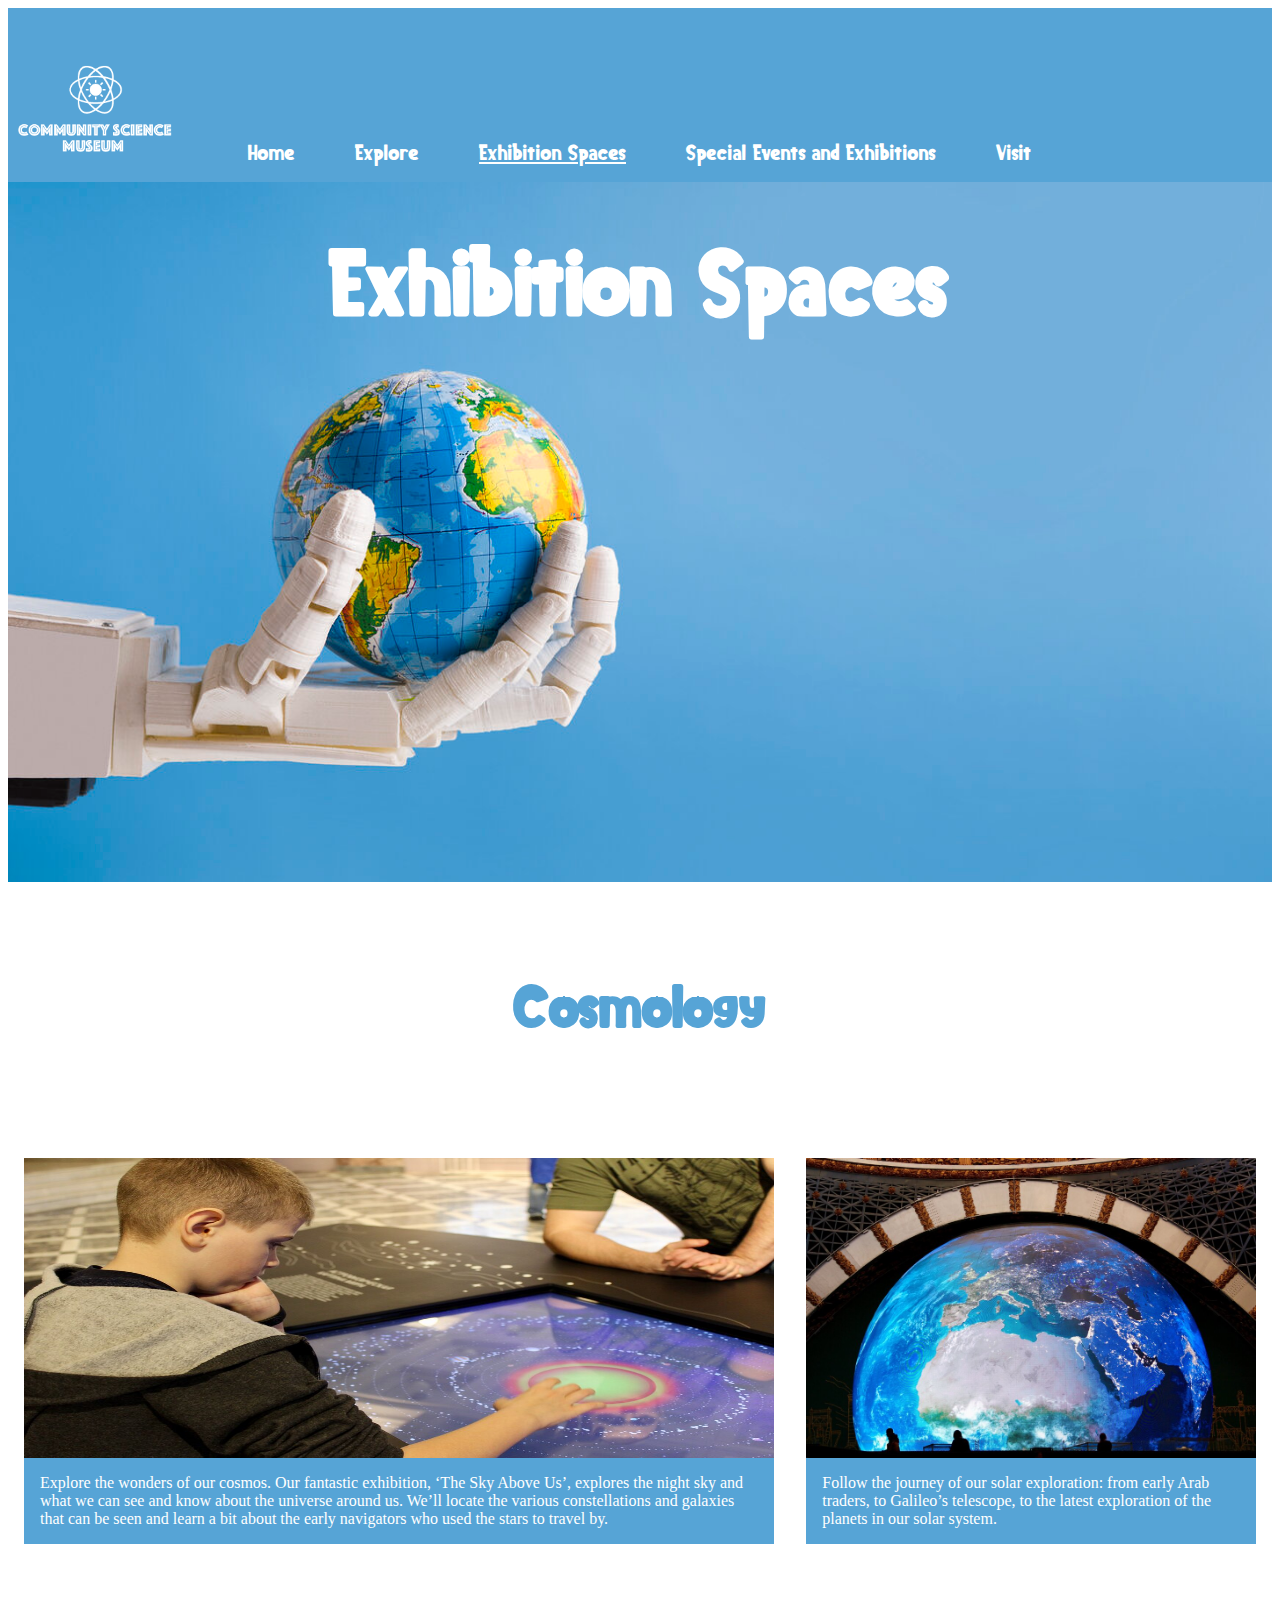
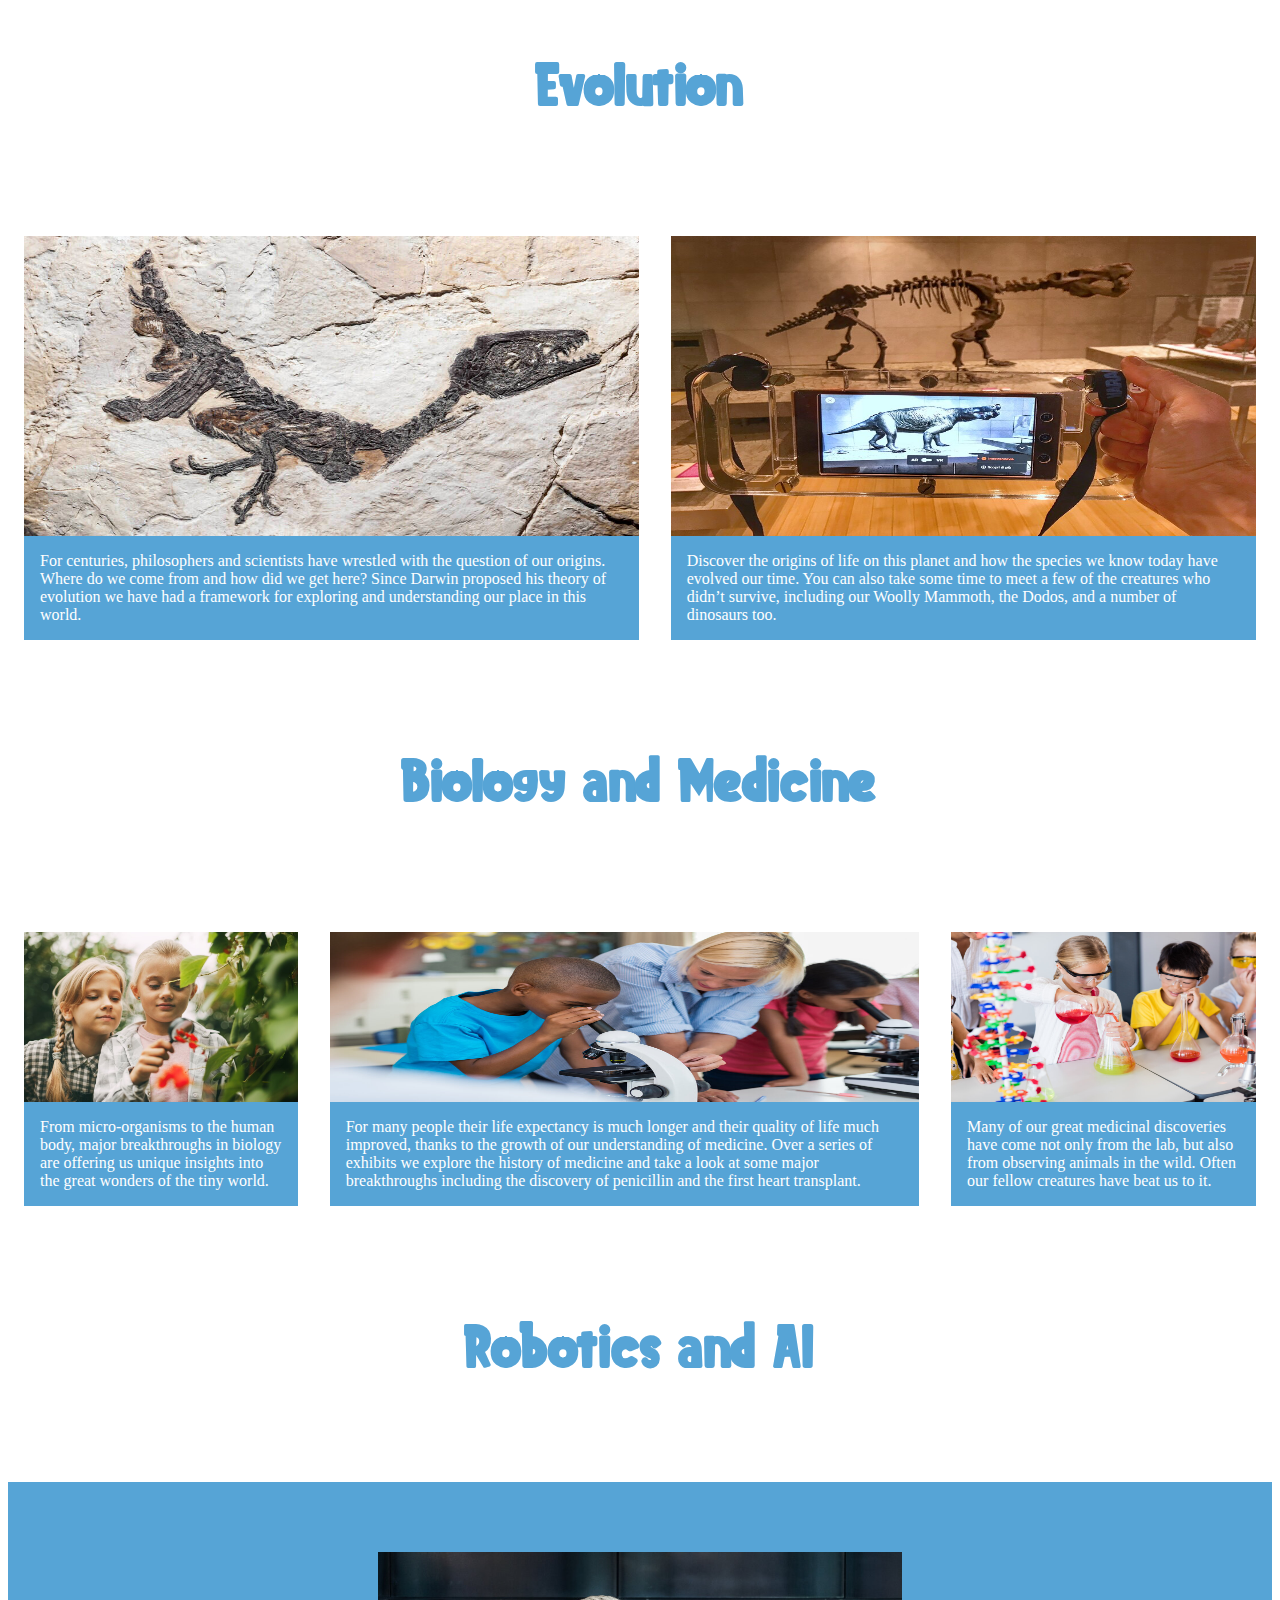
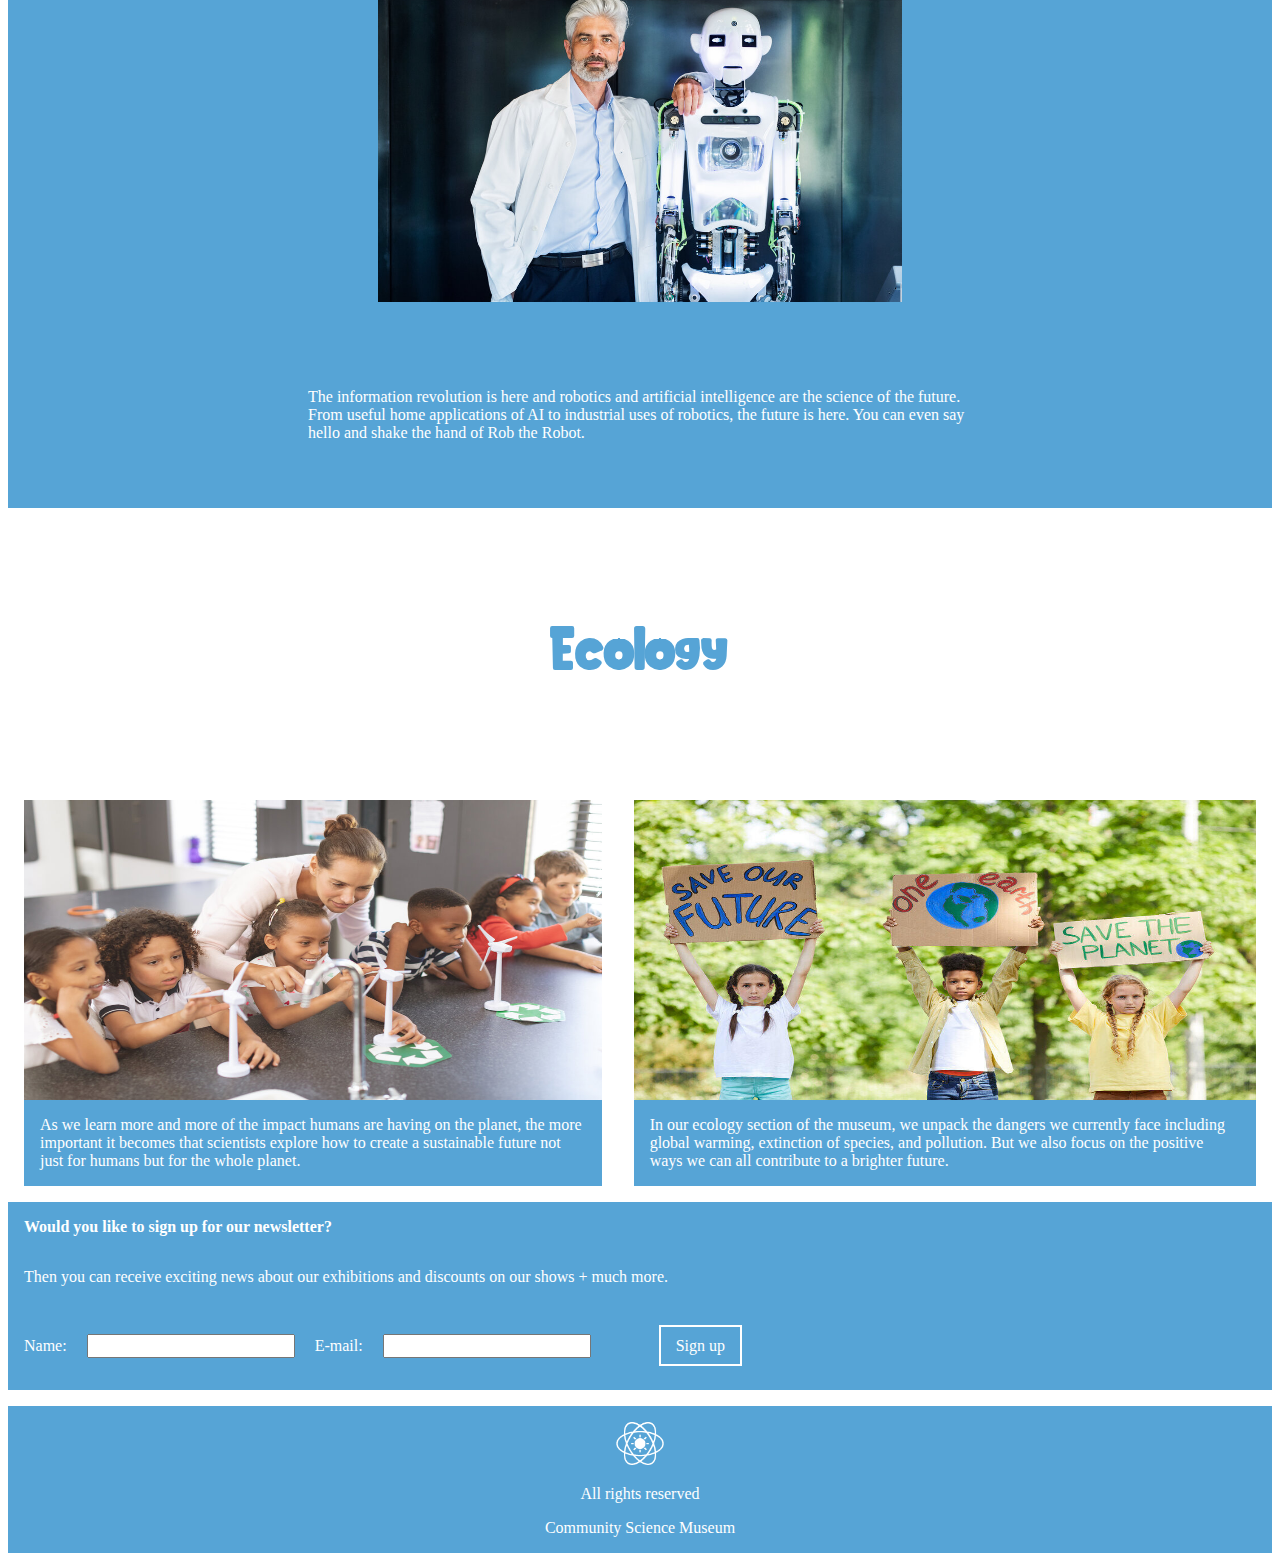
<file: exhibitionspaces.html>
<!DOCTYPE html>
<head>
  <title>The Community Science Museum | Exhibition Spaces </title>
  <meta name="description" content="Exhibition Spaces at The Community Science Museum" />
  <meta name="viewport" content="width=device-width, initial scale=1" />
  <link href="css/exhibitionspacesstyles.css" rel="stylesheet" />
</head>
<body>
  <header>
    <div>
      <img
      class="mainlogo"
      src="images/CommunityScienceMuseumLogo.png"
      alt="Community Science Museum Logo"
      />
    </div>
    <nav class="navelement">
      <ul>
        <li><a href="index.html">Home</a></li>
        <li><a href="explore.html">Explore</a></li>
        <li><a href="exhibitionspaces.html" class="active">Exhibition Spaces</a></li>
        <li><a href="specialeventsandexhibitions.html">Special Events and Exhibitions</a></li>
        <li><a href="visit.html">Visit</a></li>
      </ul>
    </nav>
  </header>
  <main>
    <div class="pageheader">
        <h1 class="welcome">
          Exhibition Spaces
        </h1>
    </div>
    <section>
        <h2>Cosmology</h2>
    </section>
    <div class="doublecase">
        <section class="doublesection">
          <img
        class="doubleimage"
        src="images/rsz_boy-using-technology-schoolboy-56hr4l8.jpg"
        alt="Boy learning about space"
        />
        <p class="doubletext">Explore the wonders of our cosmos. Our fantastic exhibition, ‘The Sky Above Us’, explores the night sky and what we can see and know about the universe around us. We’ll locate the various constellations and galaxies that can be seen and learn a bit about the early navigators who used the stars to travel by.</p>
        </section>
        <section class="doublesection">
          <img
        class="doubleimage"
        src="images/rsz_big-model-of-the-earth-glass-dome-and-a-model-of-t-anpxetd.jpg"
        alt="One of our big popular exhibition where you can learn about space"
        />
        <p class="doubletext">Follow the journey of our solar exploration: from early Arab traders, to Galileo’s telescope, to the latest exploration of the planets in our solar system.</p>
        </section>
    </div>
    <section>
        <h2>Evolution</h2>
    </section>
    <div class="doublecase">
        <section class="doublesection">
          <img
        class="doubleimage"
        src="images/rsz_reconstruction-of-fossil-of-scipionyx-samniticus-pnarx78.jpg"
        alt="Fossil of Scipionyx Samniticus "
        />
        <p class="doubletext">For centuries, philosophers and scientists have wrestled with the question of our origins. Where do we come from and how did we get here? Since Darwin proposed his theory of evolution we have had a framework for exploring and understanding our place in this world.</p>
        </section>
        <section class="doublesection">
          <img
        class="doubleimage"
        src="images/rsz_dinosaur-skeleton-and-augmented-reality-yjxt6hb.jpg"
        alt="Dinosaur skeleton and augmented reality"
        />
        <p class="doubletext">Discover the origins of life on this planet and how the species we know today have evolved our time. You can also take some time to meet a few of the creatures who didn’t survive, including our Woolly Mammoth, the Dodos, and a number of dinosaurs too.</p>
        </section>
    </div>
    <section>
        <h2>Biology and Medicine</h2>
    </section>
    <div class="triplecase">
        <section class="triplesection">
          <img
        class="tripleimage"
        src="images/rsz_two-beautiful-little-girls-are-exploring-nature-by-7llc7sk.jpg"
        alt="Two girls are exploring nature"
        />
        <p class="tripletext">From micro-organisms to the human body, major breakthroughs in biology are offering us unique insights into the great wonders of the tiny world. </p>
        </section>
        <section class="triplesection">
          <img
        class="tripleimage"
        src="images/rsz_children-scholar-looking-through-microscope-pt2j96z.jpg""
        alt="Children are looking through microscope at Science Centre"
        />
        <p class="tripletext">For many people their life expectancy is much longer and their quality of life much improved, thanks to the growth of our understanding of medicine. Over a series of exhibits we explore the history of medicine and take a look at some major breakthroughs including the discovery of penicillin and the first heart transplant. </p>
        </section>
        <section class="triplesection">
          <img
        class="tripleimage"
        src="images/rsz_1pupil-doing-science-while-classmates-looking-her-fvphygn.jpg"
        alt="Pupils doing science at Science Centre"
        />
        <p class="tripletext">Many of our great medicinal discoveries have come not only from the lab, but also from observing animals in the wild. Often our fellow creatures have beat us to it.</p>
        </section>
      </div>
      <section>
        <h2>Robotics and AI</h2>
    </section>
      <div class="singlecase">
        <img
        class="singleimage"
        src="images/rsz_mature-businessman-or-a-scientist-with-robot-pynt5lj.jpg"
        alt="Olav with our brand new robot who can talk about everything"
        />
        <p>The information revolution is here and robotics and artificial 
            intelligence are the science of the future. From useful home 
            applications of AI to industrial uses of robotics, the future is 
            here. You can even say hello and shake the hand of Rob the 
            Robot.</p>
      </div>
      <section>
        <h2>Ecology</h2>
    </section>
    <div class="doublecase">
        <section class="doublesection">
          <img
        class="doubleimage"
        src="images/rsz_1high-angle-view-of-teacher-explaining-about-windmi-4pknvys.jpg"
        alt="Teacher explaining about windmill"
        />
        <p class="doubletext">As we learn more and more of the impact humans are having on the planet, the more important it becomes that scientists explore how to create a sustainable future not just for humans but for the whole planet.</p>
        </section>
        <section class="doublesection">
          <img
        class="doubleimage"
        src="images/rsz_kids-for-nature-and-ecology-ah2lgg4.jpg"
        alt="Kids demonstrating, save our future"
        />
        <p class="doubletext">In our ecology section of the museum, we unpack the dangers we currently face including global warming, extinction of species, and pollution. But we also focus on the positive ways we can all contribute to a brighter future.</p>
        </section>
    </div>
    <div class="newsletter">
      <p class="bold">Would you like to sign up for our newsletter?</p>
      <p>Then you can receive exciting news about our exhibitions and discounts on our shows + much more.</p>
      <section class="newsletterform">
        <form action="form-success.php" method="POST">
            <label for="name">Name:</label>
            <input
              type="text"
              name="name"
              id="name"
              class="form__input"
              required
            />
            <label for="email">E-mail:</label>
            <input
              type="text"
              name="email"
              id="email"
              class="form__input"
              required
            />
  
            <a href="signup.com" class="sendsignup">Sign up</a>
      </section>
    </div>
  </main>
  <footer>
    <div class="footerdiv">
      <img
      class="logofooter"
      src="images/ONLYSciencelogoAFTER.png"
      alt="Community Science Museum Logo"
      />
      <p>All rights reserved</p>
      <p>Community Science Museum</p>
    </div>
  </footer>
</body>
</file>
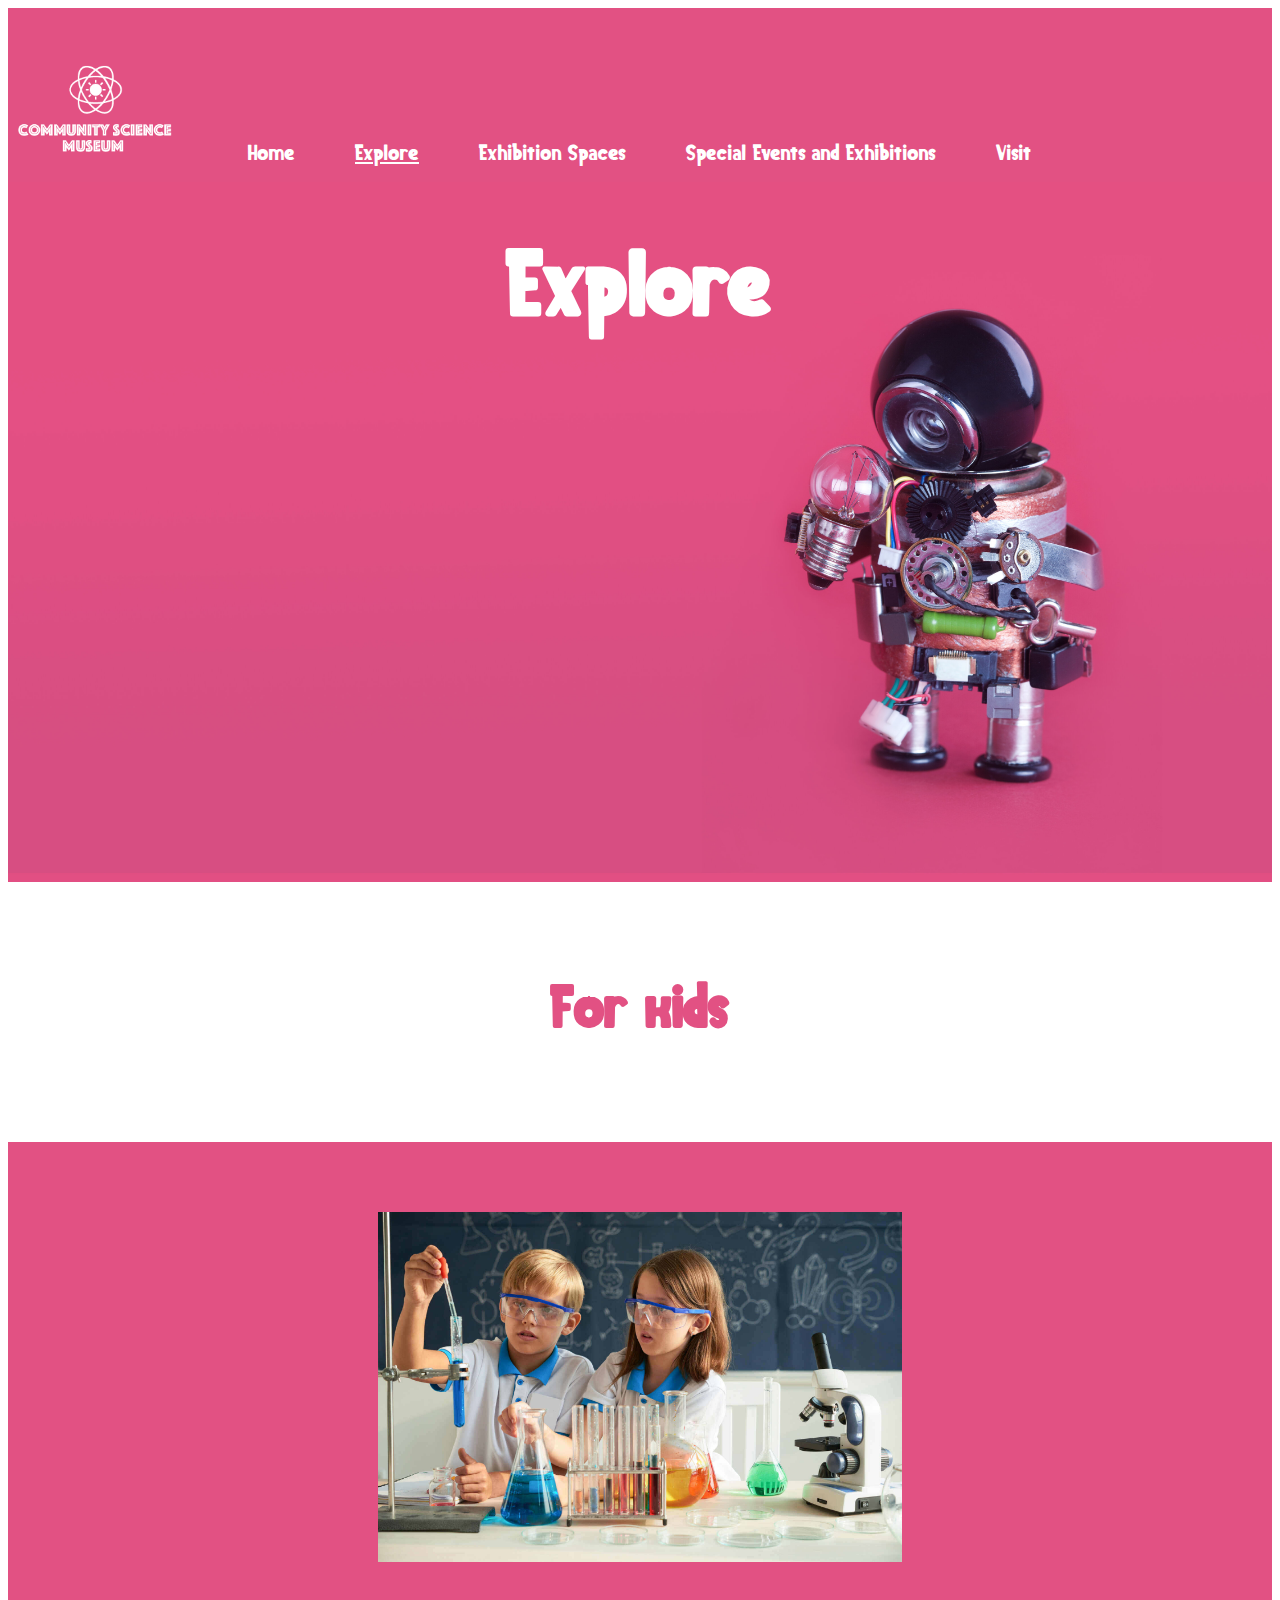
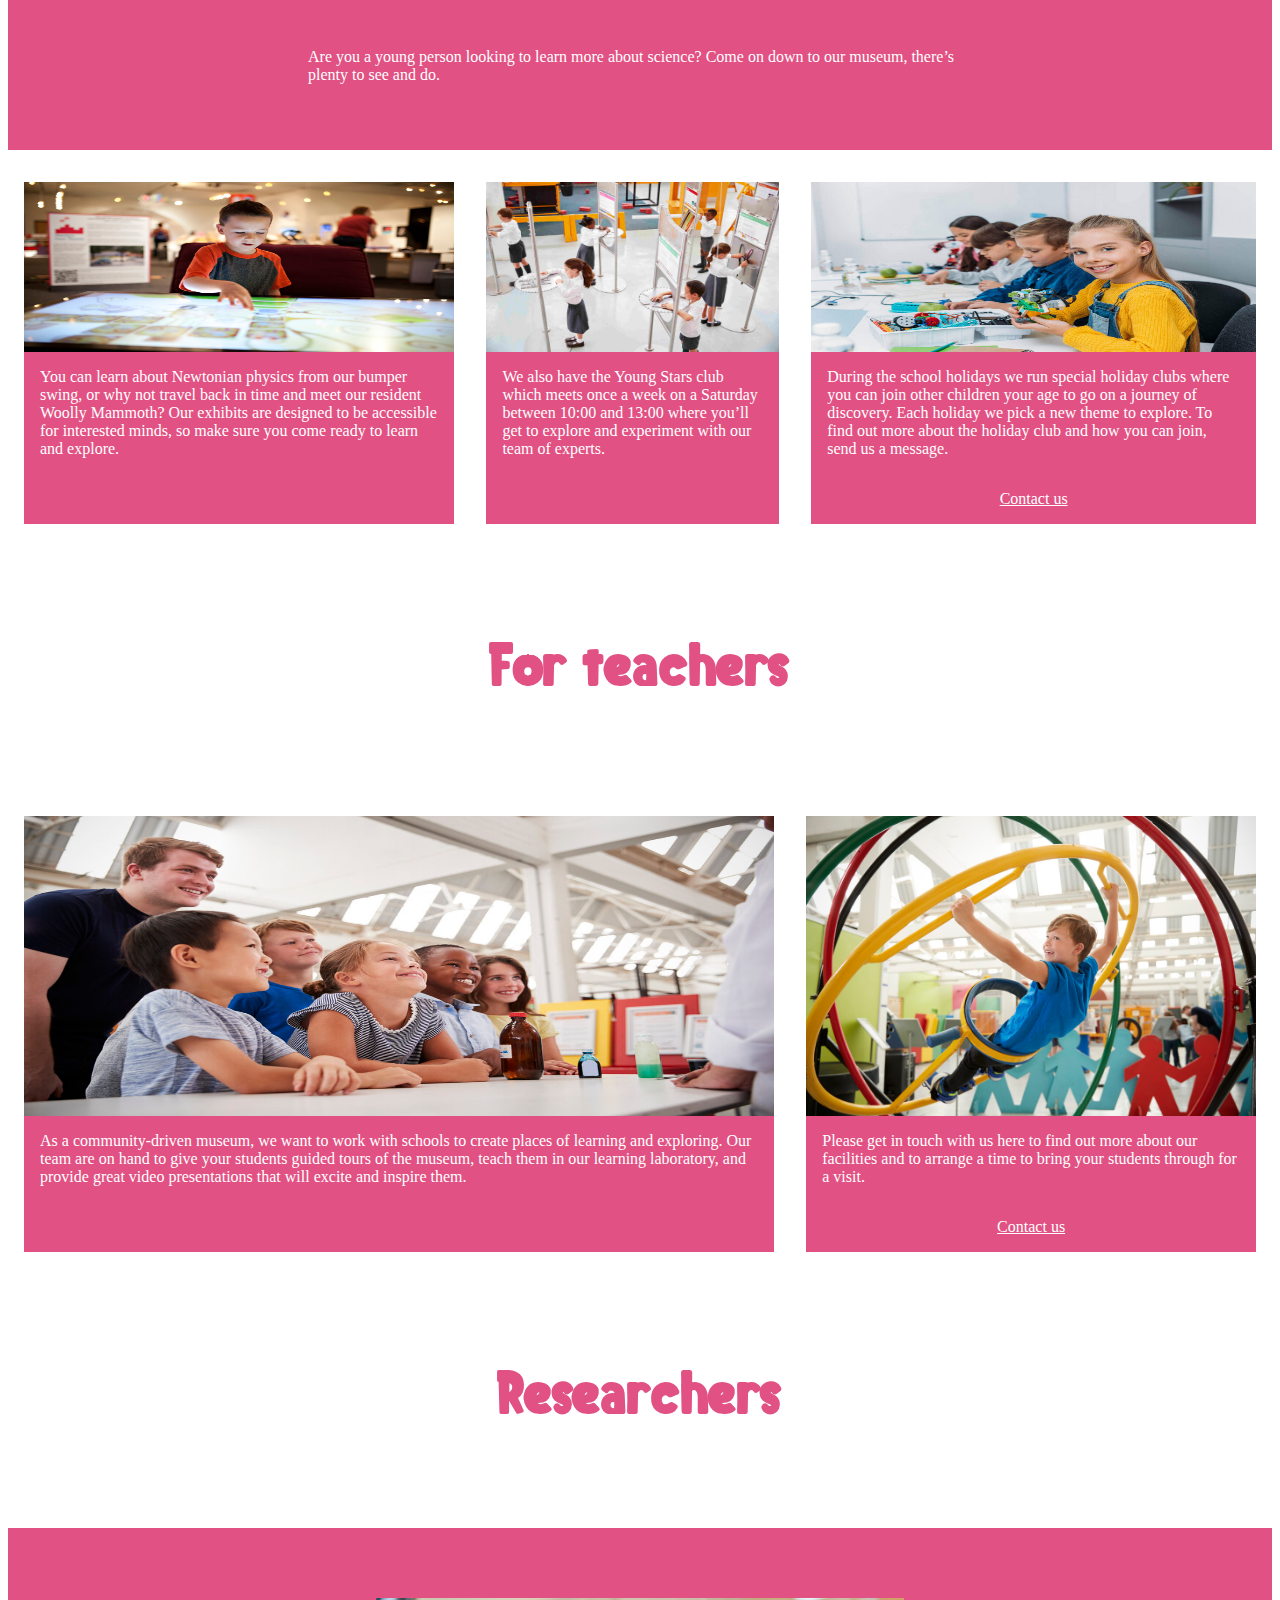
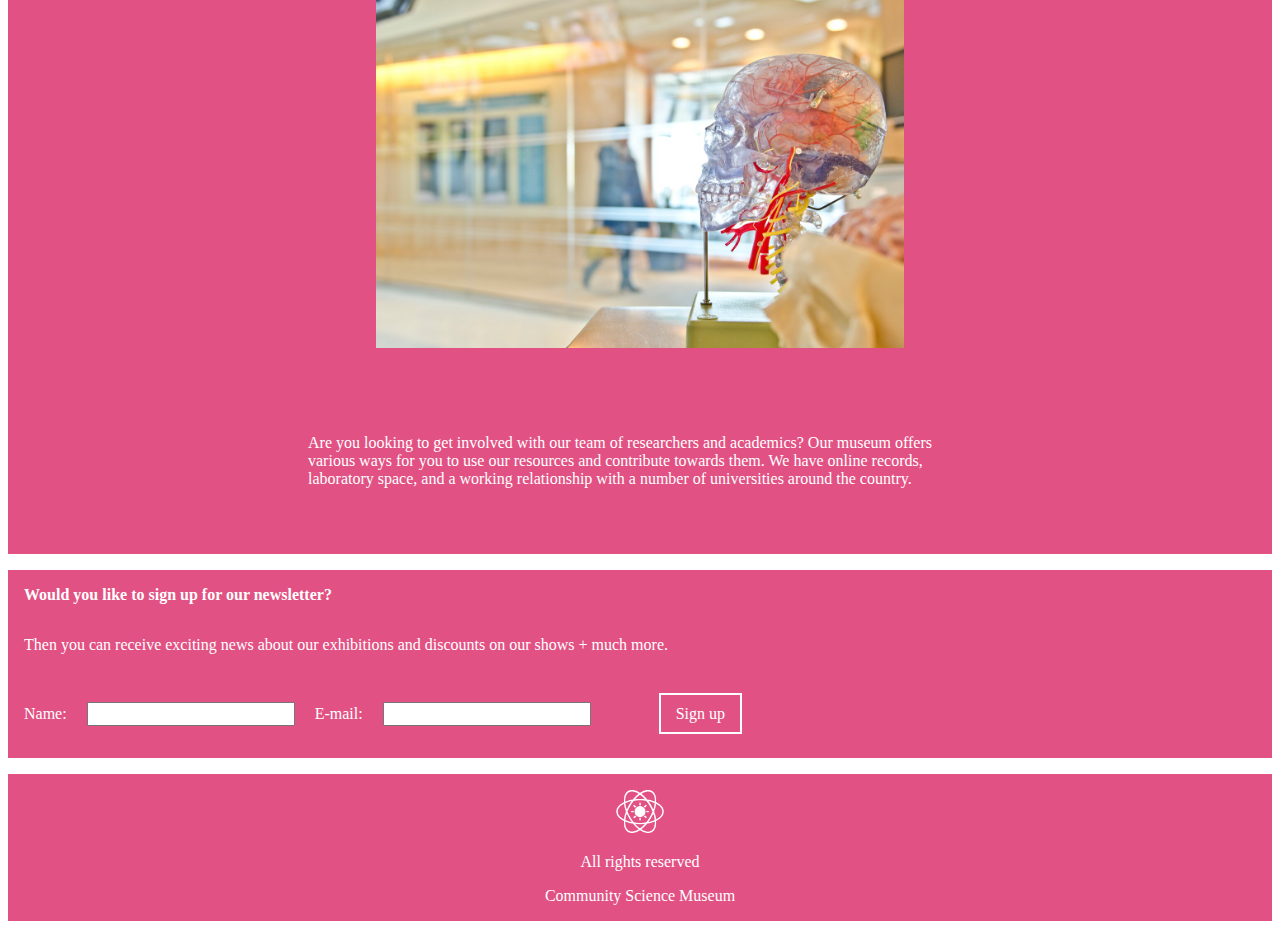
<file: explore.html>
<!DOCTYPE html>
<head>
  <title>The Community Science Museum | Explore </title>
  <meta name="description" content="Explore The Community Science Museum" />
  <meta name="viewport" content="width=device-width, initial scale=1" />
  <link href="css/explorestyles.css" rel="stylesheet" />
</head>
<body>
  <header>
    <div>
      <img
      class="mainlogo"
      src="images/CommunityScienceMuseumLogo.png"
      alt="Community Science Museum Logo"
      />
    </div>
    <nav class="navelement">
      <ul>
        <li><a href="index.html">Home</a></li>
        <li><a href="explore.html" class="active">Explore</a></li>
        <li><a href="exhibitionspaces.html">Exhibition Spaces</a></li>
        <li><a href="specialeventsandexhibitions.html">Special Events and Exhibitions</a></li>
        <li><a href="visit.html">Visit</a></li>
      </ul>
    </nav>
  </header>
  <main>
    <div class="pageheader">
      <h1 class="welcome">
        Explore
      </h1>
    </div>
    <section>
      <h2>For kids</h2>
    </section>
    <div class="singlecase">
      <img
      class="singleimage"
      src="images/kidsexperiment200kb.jpg"
      alt="Schoolkids experimenting"
      />
      <p>Are you a young person looking to learn more about science? 
        Come on down to our museum, there’s plenty to see and do.</p>
    </div>
    <div class="triplecase">
      <section class="triplesection">
        <img
      class="tripleimage"
      src="images/rsz_1kids-playing-on-a-giant-touch-screen-wdlrujz.jpg"
      alt="Kid checking out our new learningscreen"
      />
      <p class="tripletext">You can learn about Newtonian physics from our bumper swing, or why not travel back in time and meet our resident Woolly Mammoth? Our exhibits are designed to be accessible for interested minds, so make sure you come ready to learn and explore.</p>
      </section>
      <section class="triplesection">
        <img
      class="tripleimage"
      src="images/rsz_school-kids-doing-science-tests-at-a-science-centr-jegun6x.jpg"
      alt="Schoolkids doing science test at the Science Centre"
      />
      <p class="tripletext">We also have the Young Stars club which meets once a week on a Saturday between 10:00 and 13:00 where you’ll get to explore and experiment with our team of experts.</p>
      </section>
      <section class="triplesection">
        <img
      class="tripleimage"
      src="images/rsz_1cheerful-classmates-making-a-robot-during-stem-rob-9t29pf5.jpg"
      alt="Chreerful classmates making a robot at Science Centre"
      />
      <p class="tripletext">During the school holidays we run special holiday clubs where you can join other children your age to go on a journey of discovery. Each holiday we pick a new theme to explore. To find out more about the holiday club and how you can join, send us a message.</p>
      <a href="visit.html" class="contactus">Contact us</a>
      </section>
    </div>
    <section>
        <h2>For teachers</h2>
      </section>
    <div class="doublecase">
        <section class="doublesection">
          <img
        class="doubleimage"
        src="images/rsz_2group-of-kids-with-teachers-having-fun-at-a-scienc-xcfej8m.jpg"
        alt="Group of kids and teacher having fun, learning at Science Centre"
        />
        <p class="doubletext">As a community-driven museum, we want to work with schools to create places of learning and exploring. Our team are on hand to give your students guided tours of the museum, teach them in our learning laboratory, and provide great video presentations that will excite and inspire them.</p>
        </section>
        <section class="doublesection">
          <img
        class="doubleimage"
        src="images/rsz_1schoolboy-in-science-centre-using-human-gyroscope--2bdej39.jpg"
        alt="Schoolboy trying human gyroscope at the Science Centre"
        />
        <p class="doubletext">Please get in touch with us here to find out more about our facilities and to arrange a time to bring your students through for a visit.</p>
        <a href="contactus.html" class="contactus">Contact us</a>
    </section>
      </div>
      <section>
        <h2>Researchers</h2>
      </section>
      <div class="singlecase">
        <img
        class="singleimage"
        src="images/rsz_jesse-orrico-60373.jpg"
        alt="Science with skullexperiment"
        />
        <p>Are you looking to get involved with our team of researchers and academics? Our museum offers various ways for you to use our resources and contribute towards them. We have online records, laboratory space, and a working relationship with a number of universities around the country.</p>
      </div>
    <div class="newsletter">
      <p class="bold">Would you like to sign up for our newsletter?</p>
      <p>Then you can receive exciting news about our exhibitions and discounts on our shows + much more.</p>
      <section class="newsletterform">
        <form action="form-success.php" method="POST">
            <label for="name">Name:</label>
            <input
              type="text"
              name="name"
              id="name"
              class="form__input"
              required
            />
            <label for="email">E-mail:</label>
            <input
              type="text"
              name="email"
              id="email"
              class="form__input"
              required
            />
  
            <a href="signup.com" class="sendsignup">Sign up</a>
      </section>
    </div>
  </main>
  <footer>
    <div class="footerdiv">
      <img
      class="logofooter"
      src="images/ONLYSciencelogoAFTER.png"
      alt="Community Science Museum Logo"
      />
      <p>All rights reserved</p>
      <p>Community Science Museum</p>
    </div>
  </footer>
</body>
</file>
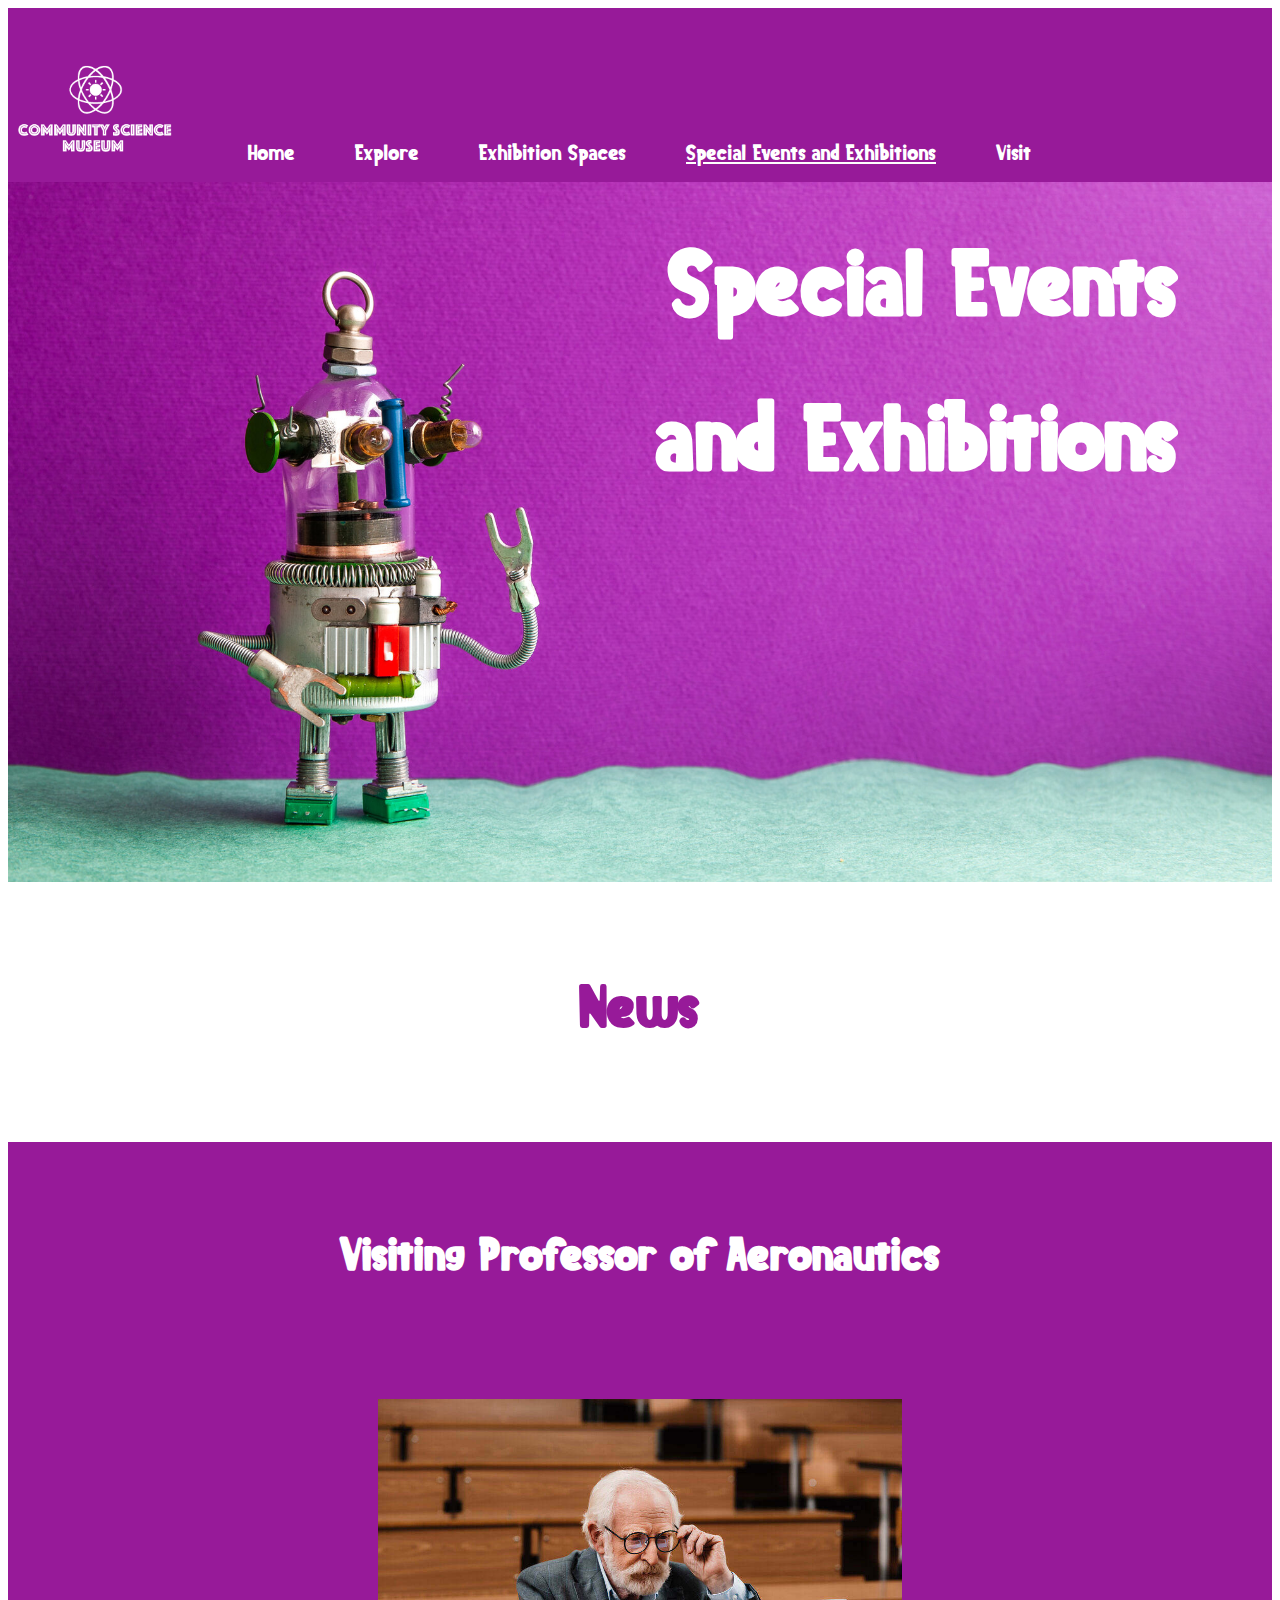
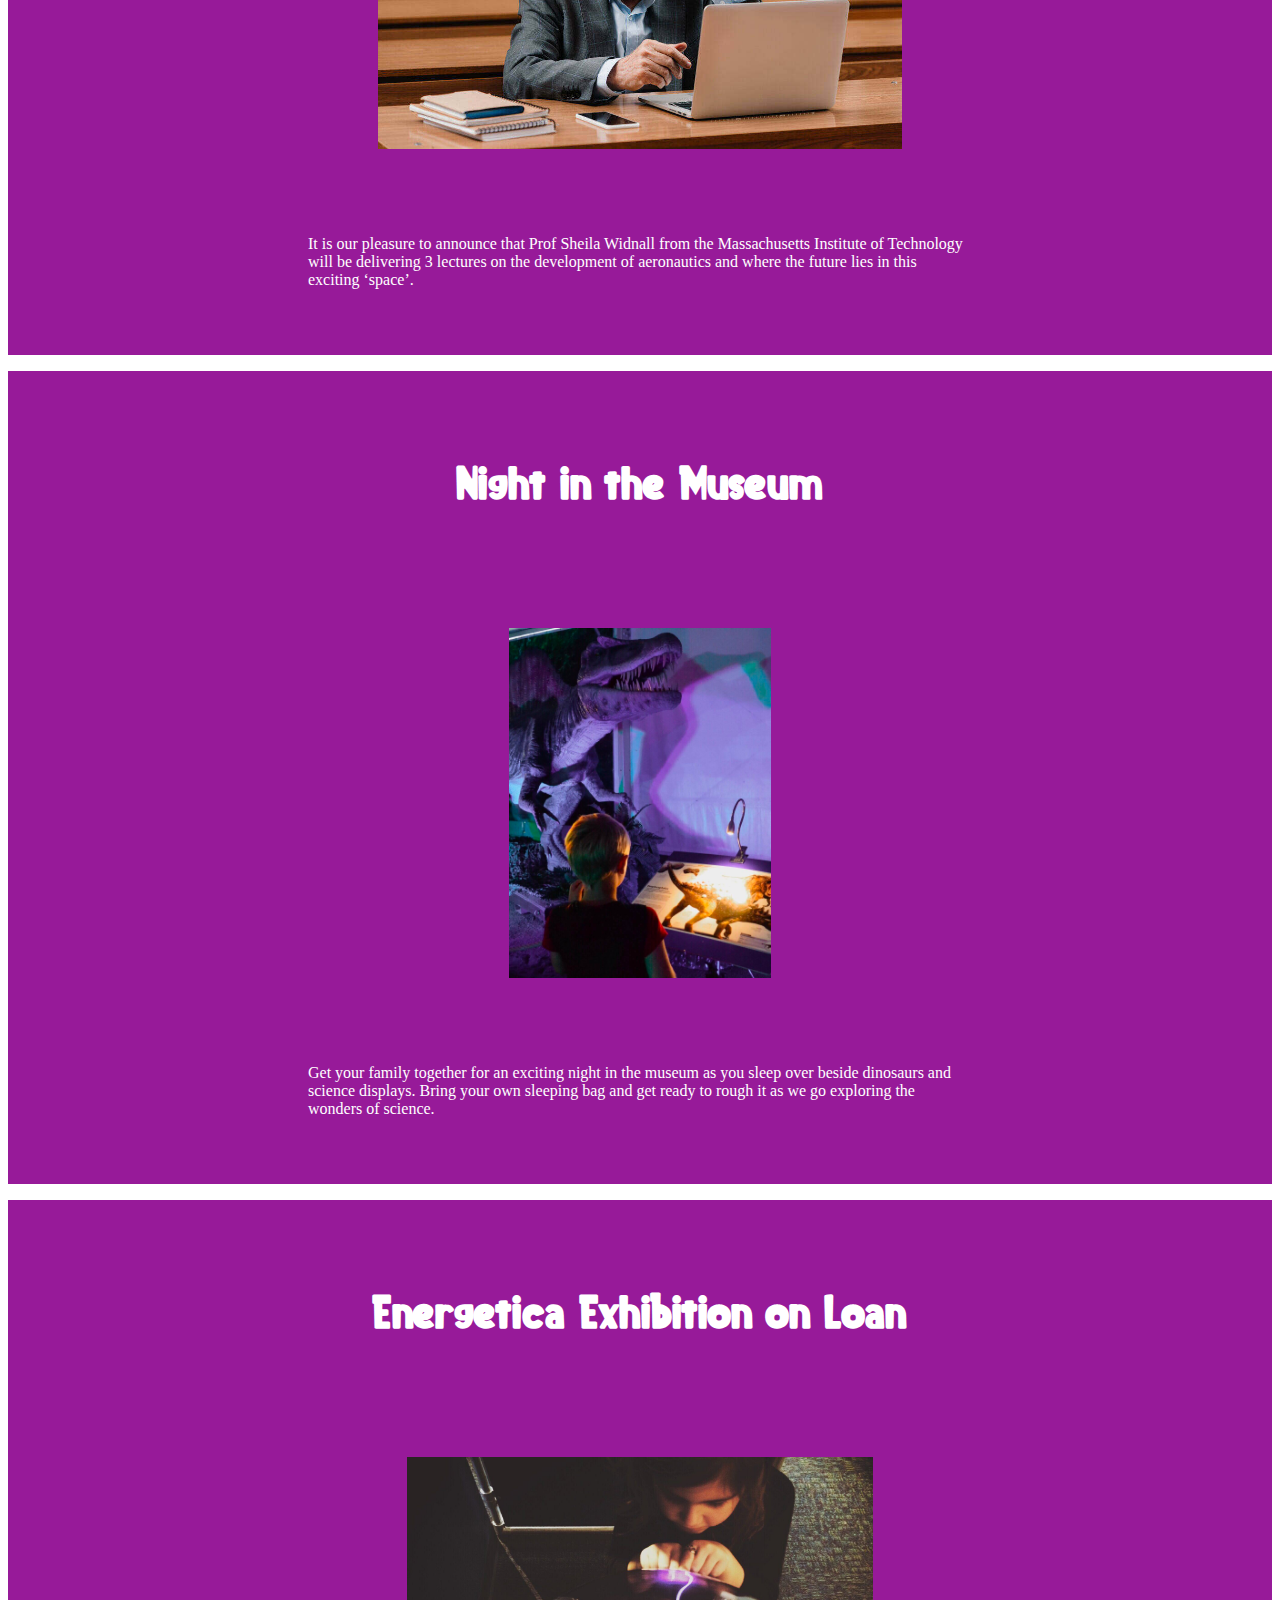
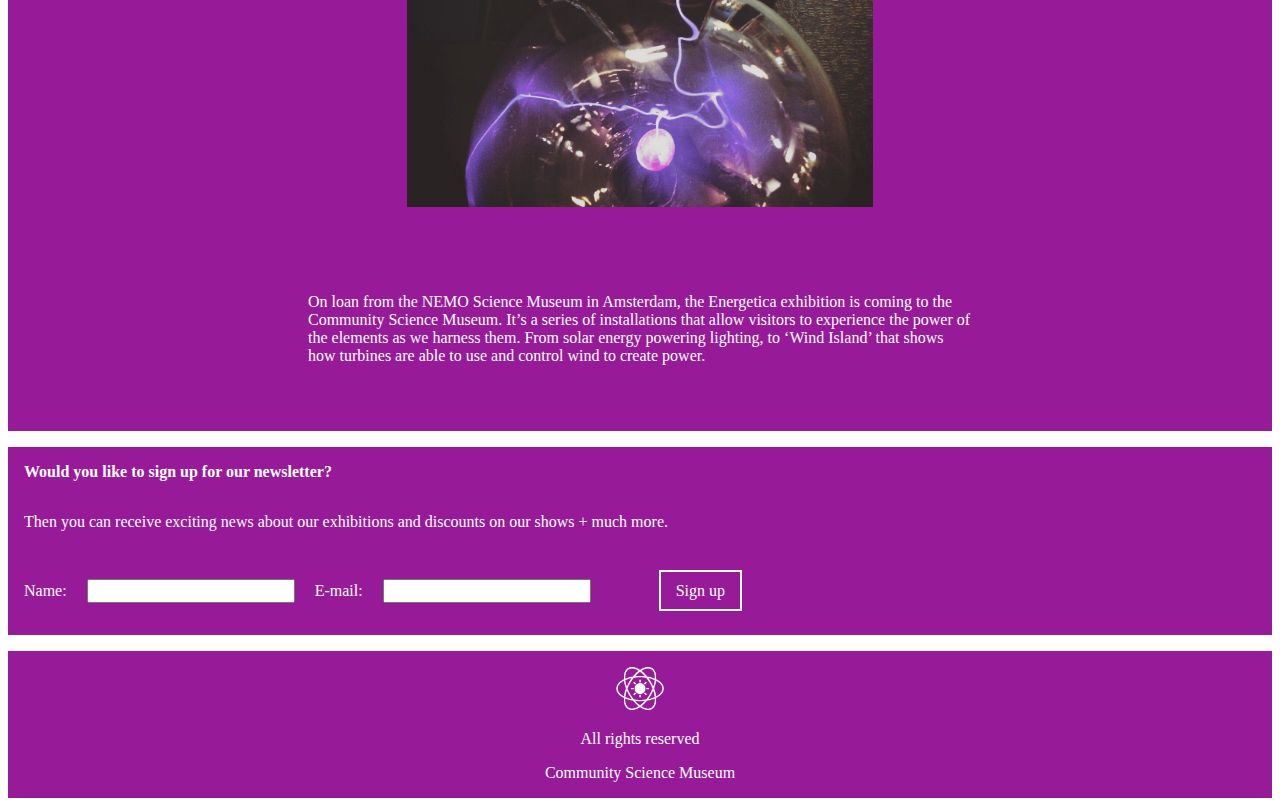
<file: specialeventsandexhibitions.html>
<!DOCTYPE html>
<head>
  <title>The Community Science Museum | Special Events </title>
  <meta name="description" content="Special events at The Community Science Museum" />
  <meta name="viewport" content="width=device-width, initial scale=1" />
  <link href="css/specialeventsstyles.css" rel="stylesheet" />
</head>
<body>
  <header>
    <div>
      <img
      class="mainlogo"
      src="images/CommunityScienceMuseumLogo.png"
      alt="Community Science Museum Logo"
      />
    </div>
    <nav class="navelement">
      <ul>
        <li><a href="index.html">Home</a></li>
        <li><a href="explore.html">Explore</a></li>
        <li><a href="exhibitionspaces.html">Exhibition Spaces</a></li>
        <li><a href="specialeventsandexhibitions.html" class="active">Special Events and Exhibitions</a></li>
        <li><a href="visit.html">Visit</a></li>
      </ul>
    </nav>
  </header>
  <main>
    <div class="pageheader">
      <h1 class="welcome">
        Special Events
      </h1>
      <h1 class="welcome">
        and Exhibitions
      </h1>
    </div>
    <section>
      <h2>News</h2>
    </section>
    <div class="singlecase">
      <h3>Visiting Professor of Aeronautics</h3>
      <img
      class="singleimage"
      src="images/rsz_1grey-hair-professor-looking-at-laptop-n6d95gt.jpg"
      alt="Picture of Prof Sheila Widnall"
      />
      <p>It is our pleasure to announce that Prof Sheila Widnall from the Massachusetts Institute of Technology will be delivering 3 lectures on the development of aeronautics and where the future lies in this exciting ‘space’.</p>
    </div>
    <div class="singlecase">
      <h3>Night in the Museum</h3>
      <img
      class="singleimage"
      src="images/rsz_1boy-at-an-dinosaur-museum-sljzz99.jpg"
      alt="Boy watching our incredible dinasaur exhibition"
      />
      <p>Get your family together for an exciting night in the museum as you sleep over beside dinosaurs and science displays. Bring your own sleeping bag and get ready to rough it as we go exploring the wonders of science.</p>
    </div>
    <div class="singlecase">
      <h3>Energetica Exhibition on Loan</h3>
      <img
      class="singleimage"
      src="images/rsz_learning-about-electricity-lightening-3qychsu.jpg"
      alt="Girl learning about electricity and lightening"
      />
      <p>On loan from the NEMO Science Museum in Amsterdam, the Energetica exhibition is coming to the Community Science Museum. It’s a series of installations that allow visitors to experience the power of the elements as we harness them. From solar energy powering lighting, to ‘Wind Island’ that shows how turbines are able to use and control wind to create power.</p>
    </div>
    <div class="newsletter">
      <p class="bold">Would you like to sign up for our newsletter?</p>
      <p>Then you can receive exciting news about our exhibitions and discounts on our shows + much more.</p>
      <section class="newsletterform">
        <form action="form-success.php" method="POST">
            <label for="name">Name:</label>
            <input
              type="text"
              name="name"
              id="name"
              class="form__input"
              required
            />
            <label for="email">E-mail:</label>
            <input
              type="text"
              name="email"
              id="email"
              class="form__input"
              required
            />
  
            <a href="signup.com" class="sendsignup">Sign up</a>
      </section>
    </div>
  </main>
  <footer>
    <div class="footerdiv">
      <img
      class="logofooter"
      src="images/ONLYSciencelogoAFTER.png"
      alt="Community Science Museum Logo"
      />
      <p>All rights reserved</p>
      <p>Community Science Museum</p>
    </div>
  </footer>
</body>
</file>
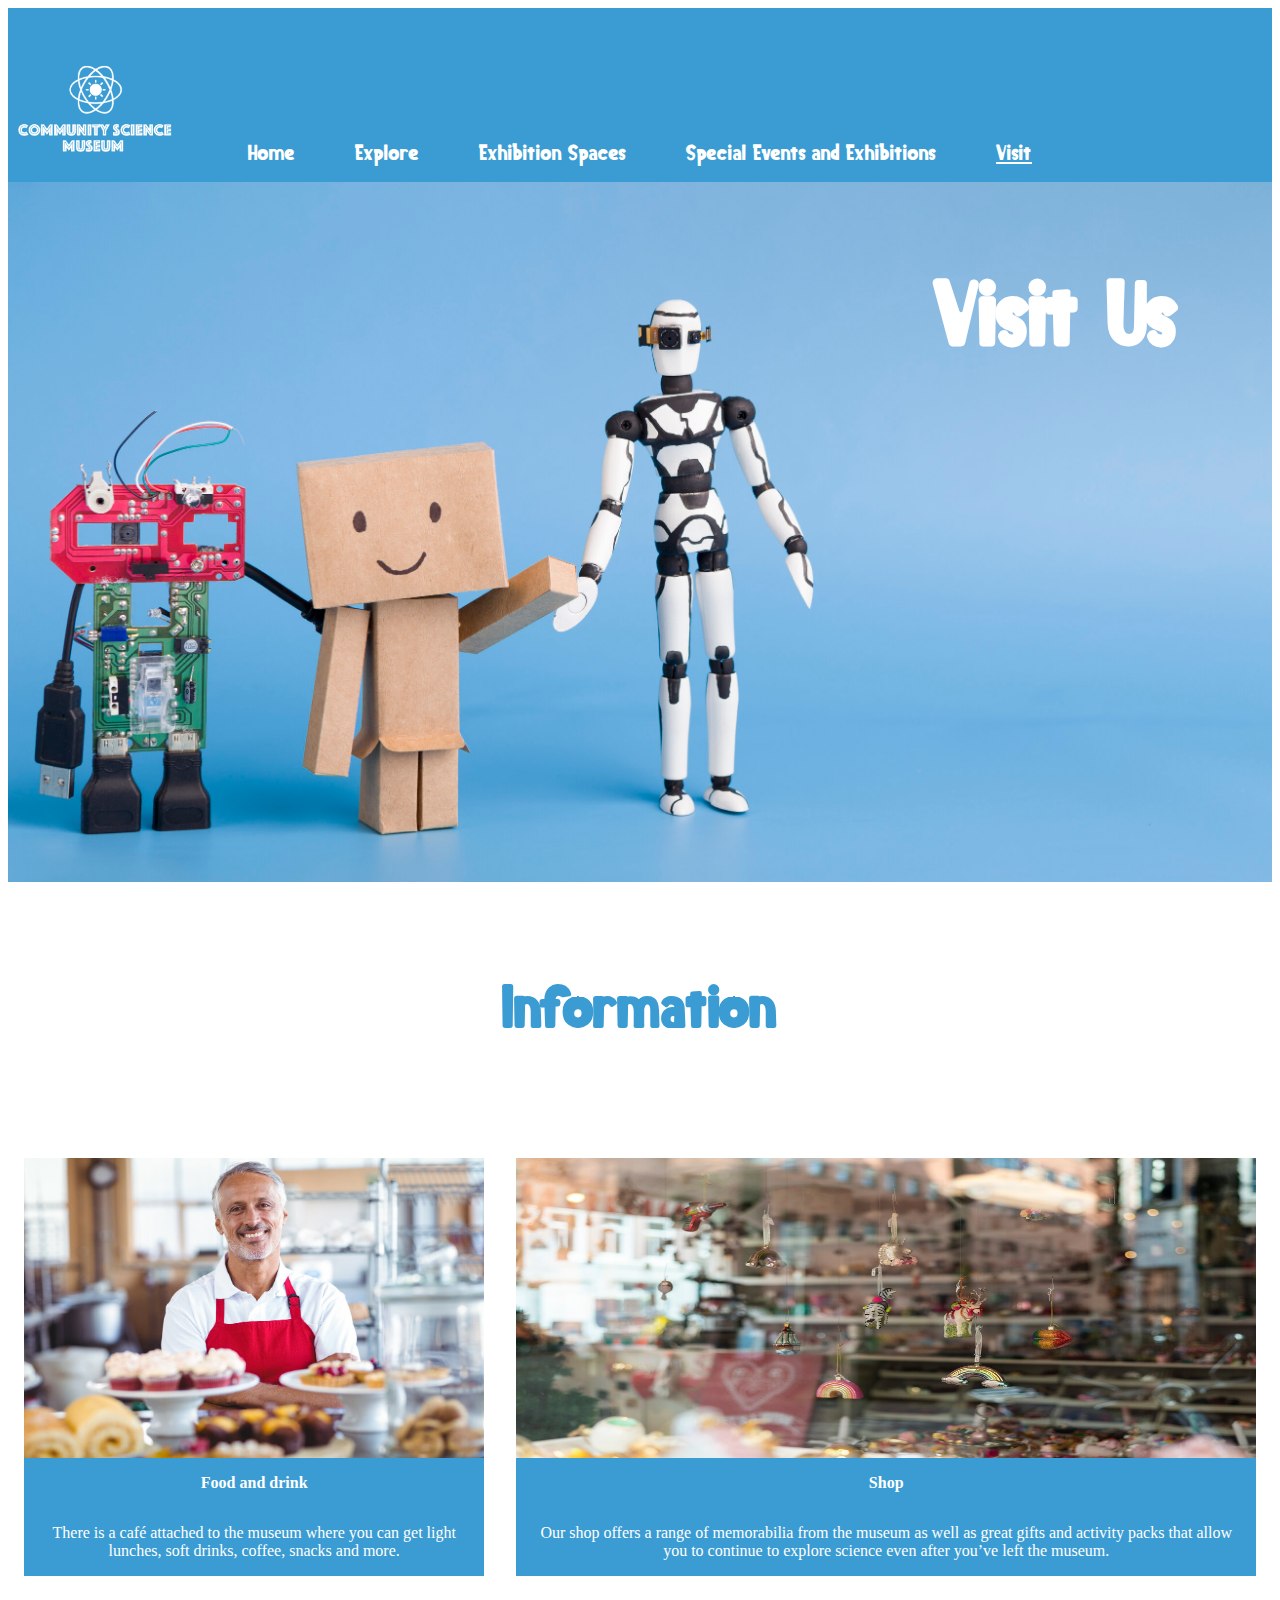
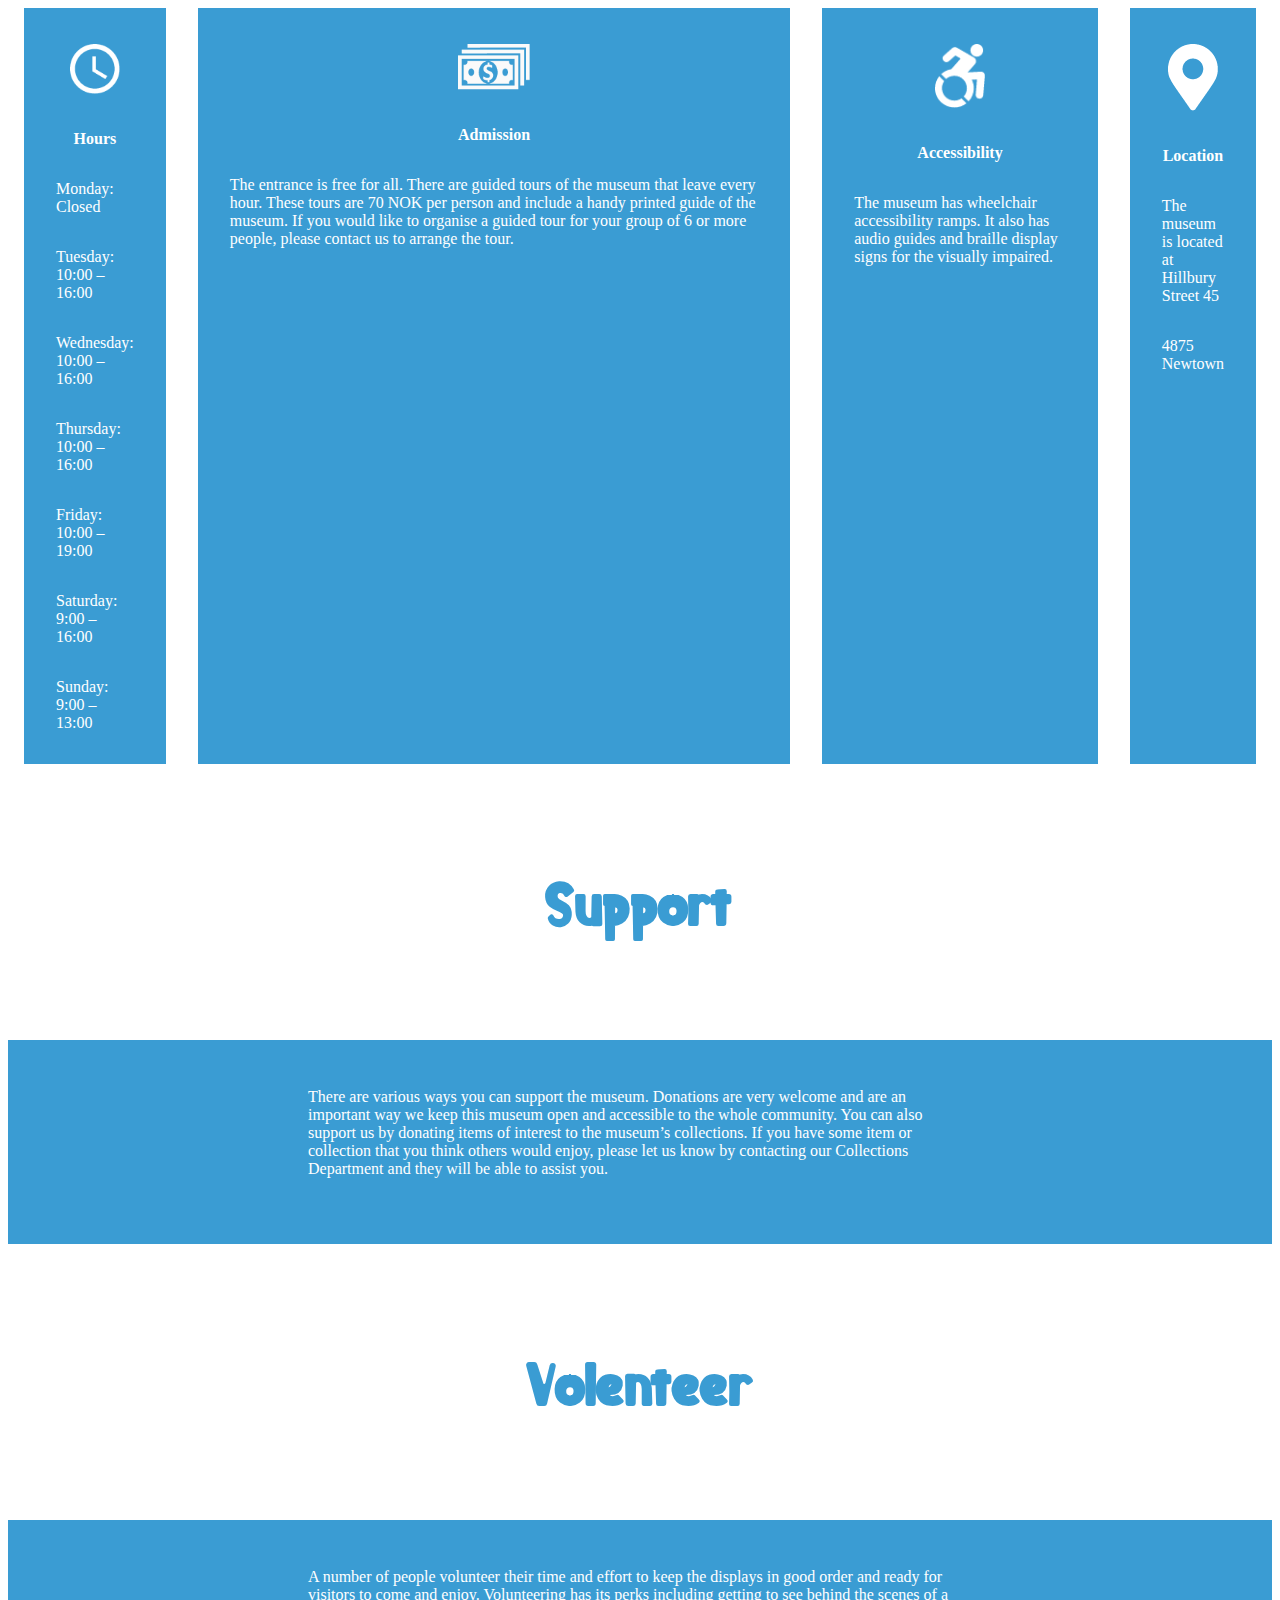
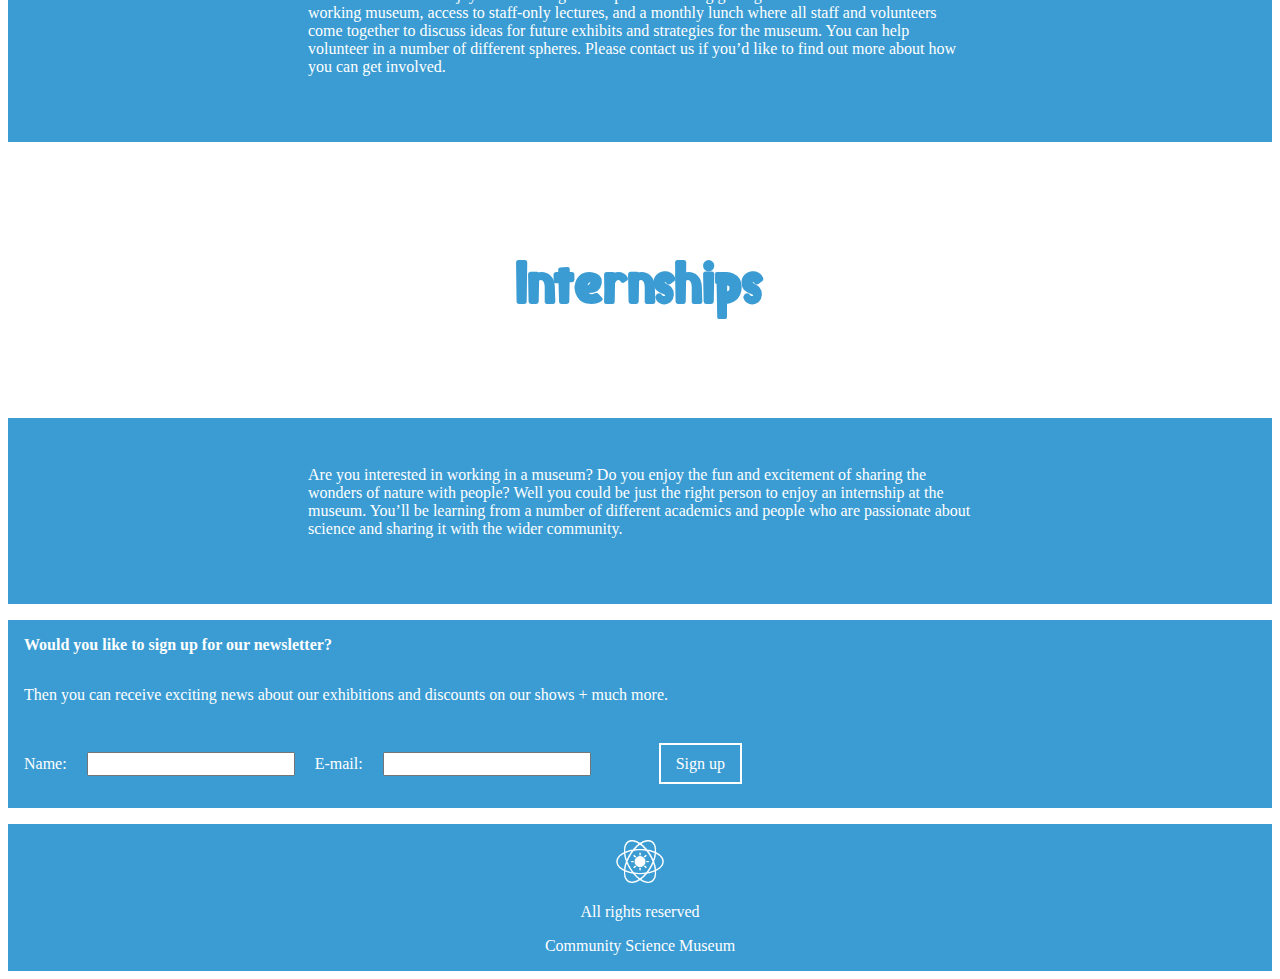
<file: visit.html>
<!DOCTYPE html>
<head>
  <title>The Community Science Museum | Visit </title>
  <meta name="description" content="Visit The Community Science Museum" />
  <meta name="viewport" content="width=device-width, initial scale=1" />
  <link href="css/visitstyles.css" rel="stylesheet" />
</head>
<body>
  <header>
    <div>
      <img
      class="mainlogo"
      src="images/CommunityScienceMuseumLogo.png"
      alt="Community Science Museum Logo"
      />
    </div>
    <nav class="navelement">
      <ul>
        <li><a href="index.html">Home</a></li>
        <li><a href="explore.html">Explore</a></li>
        <li><a href="exhibitionspaces.html">Exhibition Spaces</a></li>
        <li><a href="specialeventsandexhibitions.html">Special Events and Exhibitions</a></li>
        <li><a href="visit.html" class="active">Visit</a></li>
      </ul>
    </nav>
  </header>
  <main>
    <div class="pageheader">
      <h1 class="welcome" id=visitusheader>
        Visit Us
      </h1>
    </div>
    <section>
      <h2>Information</h2>
    </section>
    <div class="doublecase">
      <section class="doublesection">
        <img
      class="doubleimage"
      src="images/rsz_barista-smiling-at-camera-behind-counter-in-the-ba-ph69zyc.jpg"
      alt="One of our baristas at the cafe"
      />
      <p class="bold">Food and drink 
        </p>
        <p class="doubletext">
          There is a café attached to the museum where you can get light lunches, soft drinks, coffee, snacks and more.
          </p>
      </section>
      <section class="doublesection">
        <img
      class="doubleimage"
      src="images/shop.jpg"
      alt="Picture of our shop"
      />
      <p class="bold">Shop
      </p>
      <p class="doubletext">
        Our shop offers a range of memorabilia from the museum as well as great gifts and activity packs that allow you to continue to explore science even after you’ve left the museum.
        </p>
  </section>
</div>
<div class="fourcase">
  <section class="foursection">
    <img
    class="icon"
  src="icons/clock.png"
  alt="Clockicon"
  />
      <p class="bold">Hours
      </p>
      <p>
      Monday: Closed
     </p>
      <p>
Tuesday: 10:00 – 16:00
      </p>
      <p>
Wednesday: 10:00 – 16:00
      </p>
      <p>
Thursday: 10:00 – 16:00
      </p>
      <p>
Friday: 10:00 – 19:00
      </p>
      <p>
Saturday: 9:00 – 16:00
      </p>
      <p>
Sunday: 9:00 – 13:00
       </p>
  </section>
  <section class="foursection">
    <img
    class="icon"
    id="largericon"
  src="icons/dollars.png"
  alt="Cashicon"
  />
  <p class="bold">Admission
  </p>
  <p class="doubletext">
    The entrance is free for all. 
    There are guided tours of the museum that leave every hour. These tours are 70 NOK per person and include a handy printed guide of the museum. 
    If you would like to organise a guided tour for your group of 6 or more people, please contact us to arrange the tour.    </p>
</section>
  <section class="foursection">
    <img
    class="icon"
  src="icons/wheelchair.png"
  alt="wheelchairicon"
  />
  <p class="bold">Accessibility
    </p>
    <p class="doubletext">
      The museum has wheelchair accessibility ramps. It also has audio guides and braille display signs for the visually impaired.
      </p>
  </section>
  <section class="foursection">
    <img
    class="icon"
  src="icons/map.png"
  alt="Mapadressicon"
  />
  <p class="bold">Location
  </p>
  <p class="doubletext">
    The museum is located at Hillbury Street 45
</p>
<p class="doubletext">4875 Newtown</p>
</section>
</div>
<section>
  <h2>Support</h2>
</section>
    <div class="singlecase">
      <p>There are various ways you can support the museum. Donations are very welcome and are an important way we keep this museum open and accessible to the whole community. 
        You can also support us by donating items of interest to the museum’s collections. If you have some item or collection that you think others would enjoy, please let us know by contacting our Collections Department and they will be able to assist you.</p>
    </div>
    <section>
      <h2>Volenteer</h2>
    </section>
    <div class="singlecase">
      <p>
        A number of people volunteer their time and effort to keep the displays in good order and ready for visitors to come and enjoy. Volunteering has its perks including getting to see behind the scenes of a working museum, access to staff-only lectures, and a monthly lunch where all staff and volunteers come together to discuss ideas for future exhibits and strategies for the museum.
You can help volunteer in a number of different spheres. Please contact us if you’d like to find out more about how you can get involved.
      </p>
    </div>
    <section>
      <h2>Internships</h2>
    </section>
    <div class="singlecase">
      <p>
        Are you interested in working in a museum? Do you enjoy the fun and excitement of sharing the wonders of nature with people? Well you could be just the right person to enjoy an internship at the museum.
You’ll be learning from a number of different academics and people who are passionate about science and sharing it with the wider community.

      </p>
    </div>
    <div class="newsletter">
      <p class="bold">Would you like to sign up for our newsletter?</p>
      <p>Then you can receive exciting news about our exhibitions and discounts on our shows + much more.</p>
      <section class="newsletterform">
        <form action="form-success.php" method="POST">
            <label for="name">Name:</label>
            <input
              type="text"
              name="name"
              id="name"
              class="form__input"
              required
            />
            <label for="email">E-mail:</label>
            <input
              type="text"
              name="email"
              id="email"
              class="form__input"
              required
            />
  
            <a href="signup.com" class="sendsignup">Sign up</a>
      </section>
    </div>
  </main>
  <footer>
    <div class="footerdiv">
      <img
      class="logofooter"
      src="images/ONLYSciencelogoAFTER.png"
      alt="Community Science Museum Logo"
      />
      <p>All rights reserved</p>
      <p>Community Science Museum</p>
    </div>
  </footer>
</body>
</file>
<file: css/exhibitionspacesstyles.css>
@font-face {
    font-family: "Planet Love";
    src: url("../Font/planetlove/Planet-love.woff") format("woff");
  }
  
  <link
      href="https://fonts.googleapis.com/css2?family=Montserrat:wght@500&display=swap"
      rel="stylesheet"
    />
  
    body {
    display: grid;
    grid-template-columns: 1fr;
    grid-template-rows: 1fr auto 1fr;
  }
  
  header {
    display: flex;
    align-items: flex-end;
    background: #56A4D6;
  }
  
  nav a:hover {
    text-decoration: underline;
    
  }
  
  .active {
    text-decoration: underline;
  }
  
  ul {
    display: flex;
    flex-wrap: wrap;
  }
  
  nav a {
    color: #ffffff;
    font-family: "Planet Love";
    text-decoration: none;
    font-size: 22px;
  }
  
  nav li {
    display: inline-block;
    padding-left: 30px;
    padding-right: 30px;
    padding-top: 15px;
  }
  
  .mainlogo {
    width: 170px;
  }
  
  main {
    display: grid;
    grid-template-columns: 1fr;
    grid-template-rows: auto;
  }
  
  .pageheader {
    background-image: url("../images/rsz_robot-holding-earth-globe-in-hand-blue-panorama-ba-52c96qk.jpg");
    background-size: cover;
    background-repeat: no-repeat;
    background-position: center;
    min-height: 700px;
  }
  
  h1 {
    font-family: "Planet Love";
    text-align: center;
    font-size: 70pt;
    color: #ffffff;
  }
  
  h2 {
    font-family: "Planet Love";
    text-align: center;
    font-size: 45pt;
    color: #56A4D6;
    margin-top: 100px;
    margin-bottom: 100px;
  }
  
  .singleimage {
    max-height: 350px;
    padding-top: 70px;
    padding-bottom: 70px;
  }
  
  .singlecase p {
    color: white;
    margin-left: 200px;
    margin-right: 200px;
    padding-bottom: 50px;
    padding-right: 100px;
    padding-left: 100px;
  }
  
  p {
    font-family: "Montserrat";
    color: white;
    margin: 1em;
  }
  
  .singlecase {
    display: flex;
    align-content: space-between;
    flex-wrap: wrap;
    flex-direction: column;
    align-items: center;
    background-color: #56A4D6;
    margin: 0 auto;
    margin-bottom: 1em;
  }
  
  .triplecase {
    display: flex;
    flex-direction: row;
  }
  
  .tripleimage {
    height: 170px;
  }
  
  .triplesection {
    display: flex;
    flex-direction: column;
    background-color: #56A4D6;
    margin: 1em;
  }
  
  .tripletext {
    color: white;
  }

  .doublecase {
    display: flex;
    flex-direction: row;
  }

  .doubleimage {
      max-height: 300px;
  }

  .doublesection {
    display: flex;
    flex-direction: column;
    background-color: #56A4D6;
    margin: 1em;
  }

  
  .newsletter {
    display: flex;
    flex-direction: column;
    background-color: #56A4D6;
    margin-bottom: 1em;
  }
  
  .newsletterform {
    margin: 1em;
  }
  
  form label {
    color: white;
    font-family: "Montserrat";
  }
  
  input[type="text"] {
    margin: 1em;
  }
  
  .sendsignup {
    font-family: "Montserrat";
    border: 2px solid white;
    text-decoration: none;
    color: white;
    padding: 10px;
    padding-left: 15px;
    padding-right: 15px;
    margin-left: 3em;
  }
  
  .bold {
    font-weight: bold;
  }
  
  button,
  input,
  select,
  textarea {
    font-family: inherit;
    font-size: 100%;
  }
  
  footer {
    background-color: #56A4D6;
    display: flex;
    flex-direction: column;
    justify-content: center;
    align-content: center;
    align-items: center;
  }
  
  .logofooter {
    width: 3em;
    margin-top: 1em;
  }
  
  .footerdiv {
    text-align: center;
  }
  
  @media (min-width: 350px) and (max-width: 420px) {
  
  
  @media (min-width: 420px) and (max-width: 900px) {
</file>
<file: css/explorestyles.css>
@font-face {
    font-family: "Planet Love";
    src: url("../Font/planetlove/Planet-love.woff") format("woff");
  }
  
  <link
      href="https://fonts.googleapis.com/css2?family=Montserrat:wght@500&display=swap"
      rel="stylesheet"
    />
  
    body {
    display: grid;
    grid-template-columns: 1fr;
    grid-template-rows: 1fr auto 1fr;
  }
  
  header {
    display: flex;
    align-items: flex-end;
    background: #E25183;
  }
  
  nav a:hover {
    text-decoration: underline;
    
  }
  
  .active {
    text-decoration: underline;
  }
  
  ul {
    display: flex;
    flex-wrap: wrap;
  }
  
  nav a {
    color: #ffffff;
    font-family: "Planet Love";
    text-decoration: none;
    font-size: 22px;
  }
  
  nav li {
    display: inline-block;
    padding-left: 30px;
    padding-right: 30px;
    padding-top: 15px;
  }
  
  .mainlogo {
    width: 170px;
  }
  
  main {
    display: grid;
    grid-template-columns: 1fr;
    grid-template-rows: auto;
  }
  
  .pageheader {
    background-image: url("../images/pinkrobot500kb.jpg");
    background-size: cover;
    background-repeat: no-repeat;
    background-position: center;
    min-height: 700px;
  }
  
  h1 {
    font-family: "Planet Love";
    text-align: center;
    font-size: 70pt;
    color: #ffffff;
  }
  
  h2 {
    font-family: "Planet Love";
    text-align: center;
    font-size: 45pt;
    color: #E25183;
    margin-top: 100px;
    margin-bottom: 100px;
  }
  
  .singleimage {
    max-height: 350px;
    padding-top: 70px;
    padding-bottom: 70px;
  }
  
  .singlecase p {
    color: white;
    margin-left: 200px;
    margin-right: 200px;
    padding-bottom: 50px;
    padding-right: 100px;
    padding-left: 100px;
  }
  
  p {
    font-family: "Montserrat";
    color: white;
    margin: 1em;
  }
  
  .singlecase {
    display: flex;
    align-content: space-between;
    flex-wrap: wrap;
    flex-direction: column;
    align-items: center;
    background-color: #E25183;
    margin: 0 auto;
    margin-bottom: 1em;
  }
  
  .triplecase {
    display: flex;
    flex-direction: row;
  }
  
  .tripleimage {
    height: 170px;
  }
  
  .triplesection {
    display: flex;
    flex-direction: column;
    background-color: #E25183;
    margin: 1em;
  }
  
  .tripletext {
    color: white;
  }

  .doublecase {
    display: flex;
    flex-direction: row;
  }

  .doubleimage {
      max-height: 300px;
  }

  .doublesection {
    display: flex;
    flex-direction: column;
    background-color: #E25183;
    margin: 1em;
  }

  
  .newsletter {
    display: flex;
    flex-direction: column;
    background-color: #E25183;
    margin-bottom: 1em;
  }
  
  .newsletterform {
    margin: 1em;
  }
  
  form label {
    color: white;
    font-family: "Montserrat";
  }
  
  input[type="text"] {
    margin: 1em;
  }
  
  .sendsignup {
    font-family: "Montserrat";
    border: 2px solid white;
    text-decoration: none;
    color: white;
    padding: 10px;
    padding-left: 15px;
    padding-right: 15px;
    margin-left: 3em;
  }
  
  .bold {
    font-weight: bold;
  }
  
  button,
  input,
  select,
  textarea {
    font-family: inherit;
    font-size: 100%;
  }
  
  footer {
    background-color: #E25183;
    display: flex;
    flex-direction: column;
    justify-content: center;
    align-content: center;
    align-items: center;
  }
  
  .logofooter {
    width: 3em;
    margin-top: 1em;
  }
  
  .footerdiv {
    text-align: center;
  }
  
.contactus {
  color:white;
  font-family: "Montserrat";
  text-align: center;
  margin: 1em;
}

  @media (min-width: 350px) and (max-width: 420px) {
  
  
  @media (min-width: 420px) and (max-width: 900px) {
</file>
<file: css/specialeventsstyles.css>
@font-face {
    font-family: "Planet Love";
    src: url("../Font/planetlove/Planet-love.woff") format("woff");
  }
  
  <link
      href="https://fonts.googleapis.com/css2?family=Montserrat:wght@500&display=swap"
      rel="stylesheet"
    />
  
    body {
    display: grid;
    grid-template-columns: 1fr;
    grid-template-rows: 1fr auto 1fr;
  }
  
  header {
    display: flex;
    align-items: flex-end;
    background: #971A99;
  }
  
  nav a:hover {
    text-decoration: underline;
    
  }
  
  .active {
    text-decoration: underline;
  }
  
  ul {
    display: flex;
    flex-wrap: wrap;
  }
  
  nav a {
    color: #ffffff;
    font-family: "Planet Love";
    text-decoration: none;
    font-size: 22px;
  }
  
  nav li {
    display: inline-block;
    padding-left: 30px;
    padding-right: 30px;
    padding-top: 15px;
  }
  
  .mainlogo {
    width: 170px;
  }
  
  main {
    display: grid;
    grid-template-columns: 1fr;
    grid-template-rows: auto;
  }
  
  .pageheader {
    background-image: url("../images/purplebackground.jpg");
    background-size: cover;
    background-repeat: no-repeat;
    background-position: center;
    min-height: 700px;
  }
  
  h1 {
    font-family: "Planet Love";
    text-align:right;
    font-size: 70pt;
    color: #ffffff;
    padding-right: 1em;
  }
  
  h2 {
    font-family: "Planet Love";
    text-align: center;
    font-size: 45pt;
    color: #971A99;
    margin-top: 100px;
    margin-bottom: 100px;
  }

  h3 {
    font-family: "Planet Love";
    font-size: 35pt;
    color: #ffffff;
    padding-top: 1em;
  }
  
  .singleimage {
    max-height: 350px;
    padding-top: 70px;
    padding-bottom: 70px;
  }
  
  .singlecase p {
    color: white;
    margin-left: 200px;
    margin-right: 200px;
    padding-bottom: 50px;
    padding-right: 100px;
    padding-left: 100px;
  }
  
  p {
    font-family: "Montserrat";
    color: white;
    margin: 1em;
  }
  
  .singlecase {
    display: flex;
    align-content: space-between;
    flex-wrap: wrap;
    flex-direction: column;
    align-items: center;
    background-color: #971A99;
    margin: 0 auto;
    margin-bottom: 1em;
  }
  
  .triplecase {
    display: flex;
    flex-direction: row;
  }
  
  .tripleimage {
    height: 170px;
  }
  
  .triplesection {
    display: flex;
    flex-direction: column;
    background-color: #971A99;
    margin: 1em;
  }
  
  .tripletext {
    color: white;
  }

  .doublecase {
    display: flex;
    flex-direction: row;
  }

  .doubleimage {
      max-height: 300px;
  }

  .doublesection {
    display: flex;
    flex-direction: column;
    background-color: #971A99;
    margin: 1em;
  }

  
  .newsletter {
    display: flex;
    flex-direction: column;
    background-color: #971A99;
    margin-bottom: 1em;
  }
  
  .newsletterform {
    margin: 1em;
  }
  
  form label {
    color: white;
    font-family: "Montserrat";
  }
  
  input[type="text"] {
    margin: 1em;
  }
  
  .sendsignup {
    font-family: "Montserrat";
    border: 2px solid white;
    text-decoration: none;
    color: white;
    padding: 10px;
    padding-left: 15px;
    padding-right: 15px;
    margin-left: 3em;
  }
  
  .bold {
    font-weight: bold;
  }
  
  button,
  input,
  select,
  textarea {
    font-family: inherit;
    font-size: 100%;
  }
  
  footer {
    background-color: #971A99;
    display: flex;
    flex-direction: column;
    justify-content: center;
    align-content: center;
    align-items: center;
  }
  
  .logofooter {
    width: 3em;
    margin-top: 1em;
  }
  
  .footerdiv {
    text-align: center;
  }
  
  @media (min-width: 350px) and (max-width: 420px) {
  
  
  @media (min-width: 420px) and (max-width: 900px) {
</file>
<file: css/visitstyles.css>
@font-face {
    font-family: "Planet Love";
    src: url("../Font/planetlove/Planet-love.woff") format("woff");
  }
  
  <link
      href="https://fonts.googleapis.com/css2?family=Montserrat:wght@500&display=swap"
      rel="stylesheet"
    />
  
    body {
    display: grid;
    grid-template-columns: 1fr;
    grid-template-rows: 1fr auto 1fr;
  }
  
  header {
    display: flex;
    align-items: flex-end;
    background: #3A9CD3;
  }
  
  nav a:hover {
    text-decoration: underline;
    
  }
  
  .active {
    text-decoration: underline;
  }
  
  ul {
    display: flex;
    flex-wrap: wrap;
  }
  
  nav a {
    color: #ffffff;
    font-family: "Planet Love";
    text-decoration: none;
    font-size: 22px;
  }
  
  nav li {
    display: inline-block;
    padding-left: 30px;
    padding-right: 30px;
    padding-top: 15px;
  }
  
  .mainlogo {
    width: 170px;
  }
  
  main {
    display: grid;
    grid-template-columns: 1fr;
    grid-template-rows: auto;
  }
  
  .pageheader {
    background-image: url("../images/rsz_three-robots-made-with-different-materials-on-blue-say5xnu.jpg");
    background-size: cover;
    background-repeat: no-repeat;
    background-position: center;
    min-height: 700px;
  }
  
  h1 {
    font-family: "Planet Love";
    text-align: center;
    font-size: 70pt;
    color: #ffffff;
  }
  
  h2 {
    font-family: "Planet Love";
    text-align: center;
    font-size: 45pt;
    color: #3A9CD3;
    margin-top: 100px;
    margin-bottom: 100px;
  }
  
  .singleimage {
    max-height: 350px;
    padding-top: 70px;
    padding-bottom: 70px;
  }
  
  .singlecase p {
    color: white;
    margin-left: 200px;
    margin-right: 200px;
    padding-bottom: 50px;
    padding-right: 100px;
    padding-left: 100px;
  }
  
  p {
    font-family: "Montserrat";
    color: white;
    margin: 1em;
  }
  
  .singlecase {
    display: flex;
    align-content: space-between;
    flex-wrap: wrap;
    flex-direction: column;
    align-items: center;
    background-color: #3A9CD3;
    margin: 0 auto;
    margin-bottom: 1em;
  }
  
  .triplecase {
    display: flex;
    flex-direction: row;
  }
  
  .tripleimage {
    height: 170px;
  }
  
  .triplesection {
    display: flex;
    flex-direction: column;
    background-color: #3A9CD3;
    margin: 1em;
  }
  
  .tripletext {
    color: white;
  }

  .doublecase {
    display: flex;
    flex-direction: row;
  }

  .doubleimage {
      max-height: 300px;
  }

  .doublesection {
    display: flex;
    flex-direction: column;
    background-color: #3A9CD3;
    margin: 1em;
    text-align:center;
  }

.fourcase {
  display: flex;
  flex-direction: row;
}

.foursection {
  display: flex;
  flex-direction: column;
  background-color: #3A9CD3;
  align-items: center;
  margin: 1em;
  padding: 1em;
}


#margin {
  margin-left: 50px;
  padding-right: 50px;
}

  .newsletter {
    display: flex;
    flex-direction: column;
    background-color: #3A9CD3;
    margin-bottom: 1em;
  }
  
  .newsletterform {
    margin: 1em;
  }
  
  form label {
    color: white;
    font-family: "Montserrat";
  }
  
  input[type="text"] {
    margin: 1em;
  }
  
  .sendsignup {
    font-family: "Montserrat";
    border: 2px solid white;
    text-decoration: none;
    color: white;
    padding: 10px;
    padding-left: 15px;
    padding-right: 15px;
    margin-left: 3em;
  }
  
  .bold {
    font-weight: bold;
  }
  
  button,
  input,
  select,
  textarea {
    font-family: inherit;
    font-size: 100%;
  }

  
  
  footer {
    background-color: #3A9CD3;
    display: flex;
    flex-direction: column;
    justify-content: center;
    align-content: center;
    align-items: center;
  }
  
  .logofooter {
    width: 3em;
    margin-top: 1em;
  }
  
  .footerdiv {
    text-align: center;
  }

  .icon {
      width: 50px;
      padding: 20px;
  }

  #largericon {
  width: 72px;
  }

  #visitusheader {
    text-align:right;
    margin: 1em;
  }

  .singlecase p {
    padding-top: 2em;
  }
  
  @media (min-width: 350px) and (max-width: 420px) {
  
  
  @media (min-width: 420px) and (max-width: 900px) {
</file>
